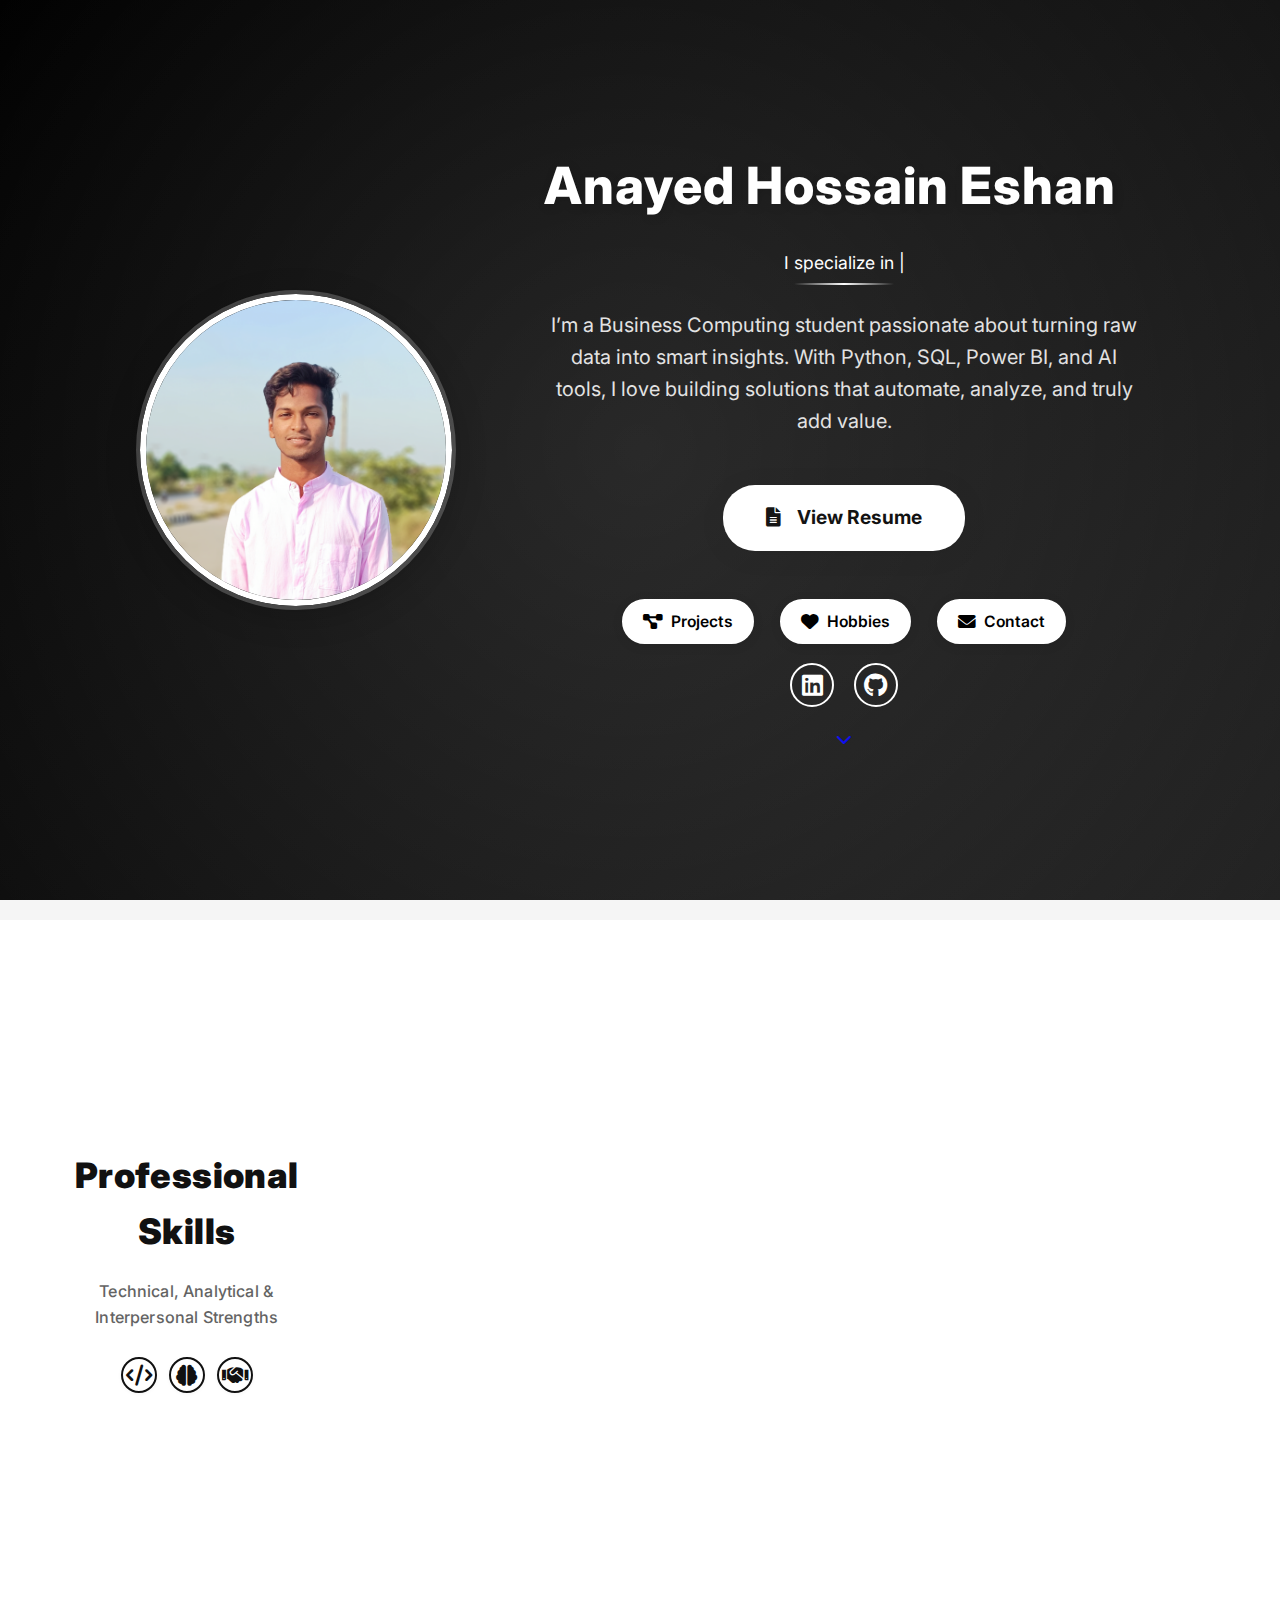
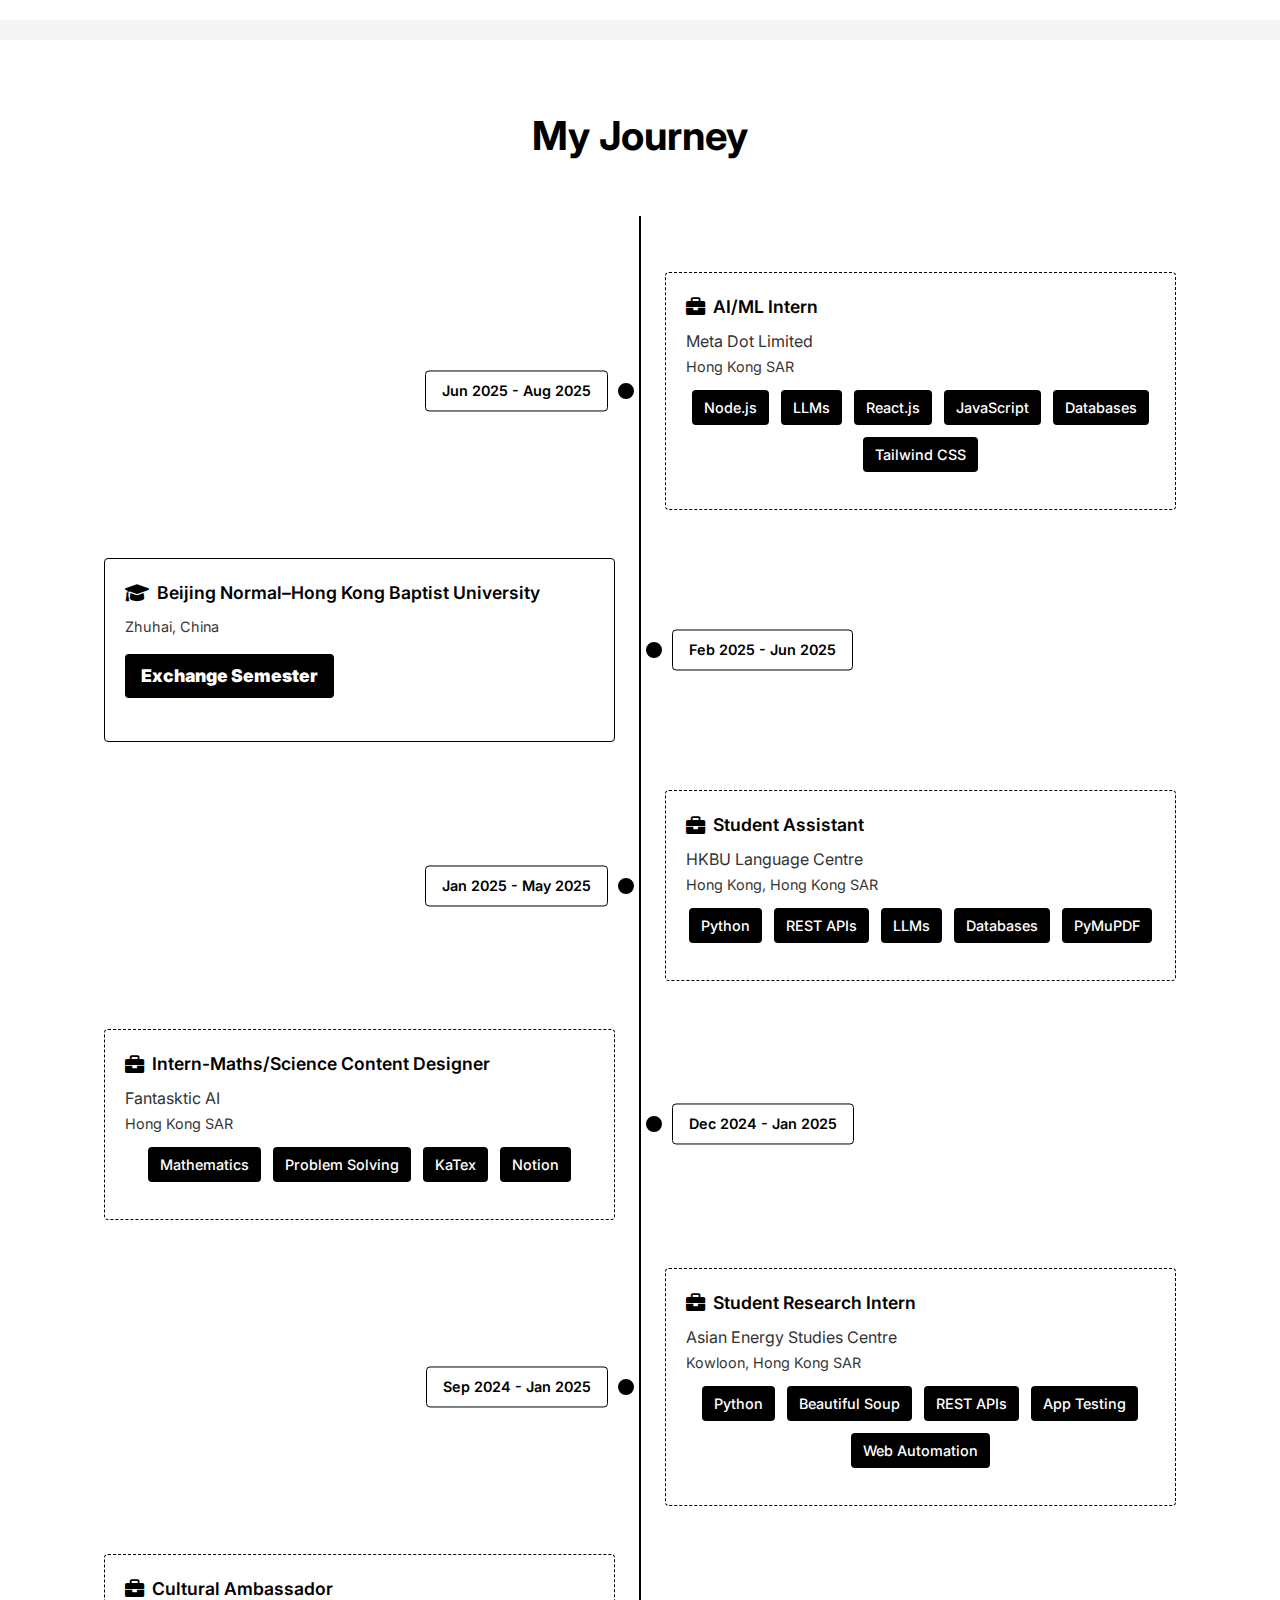
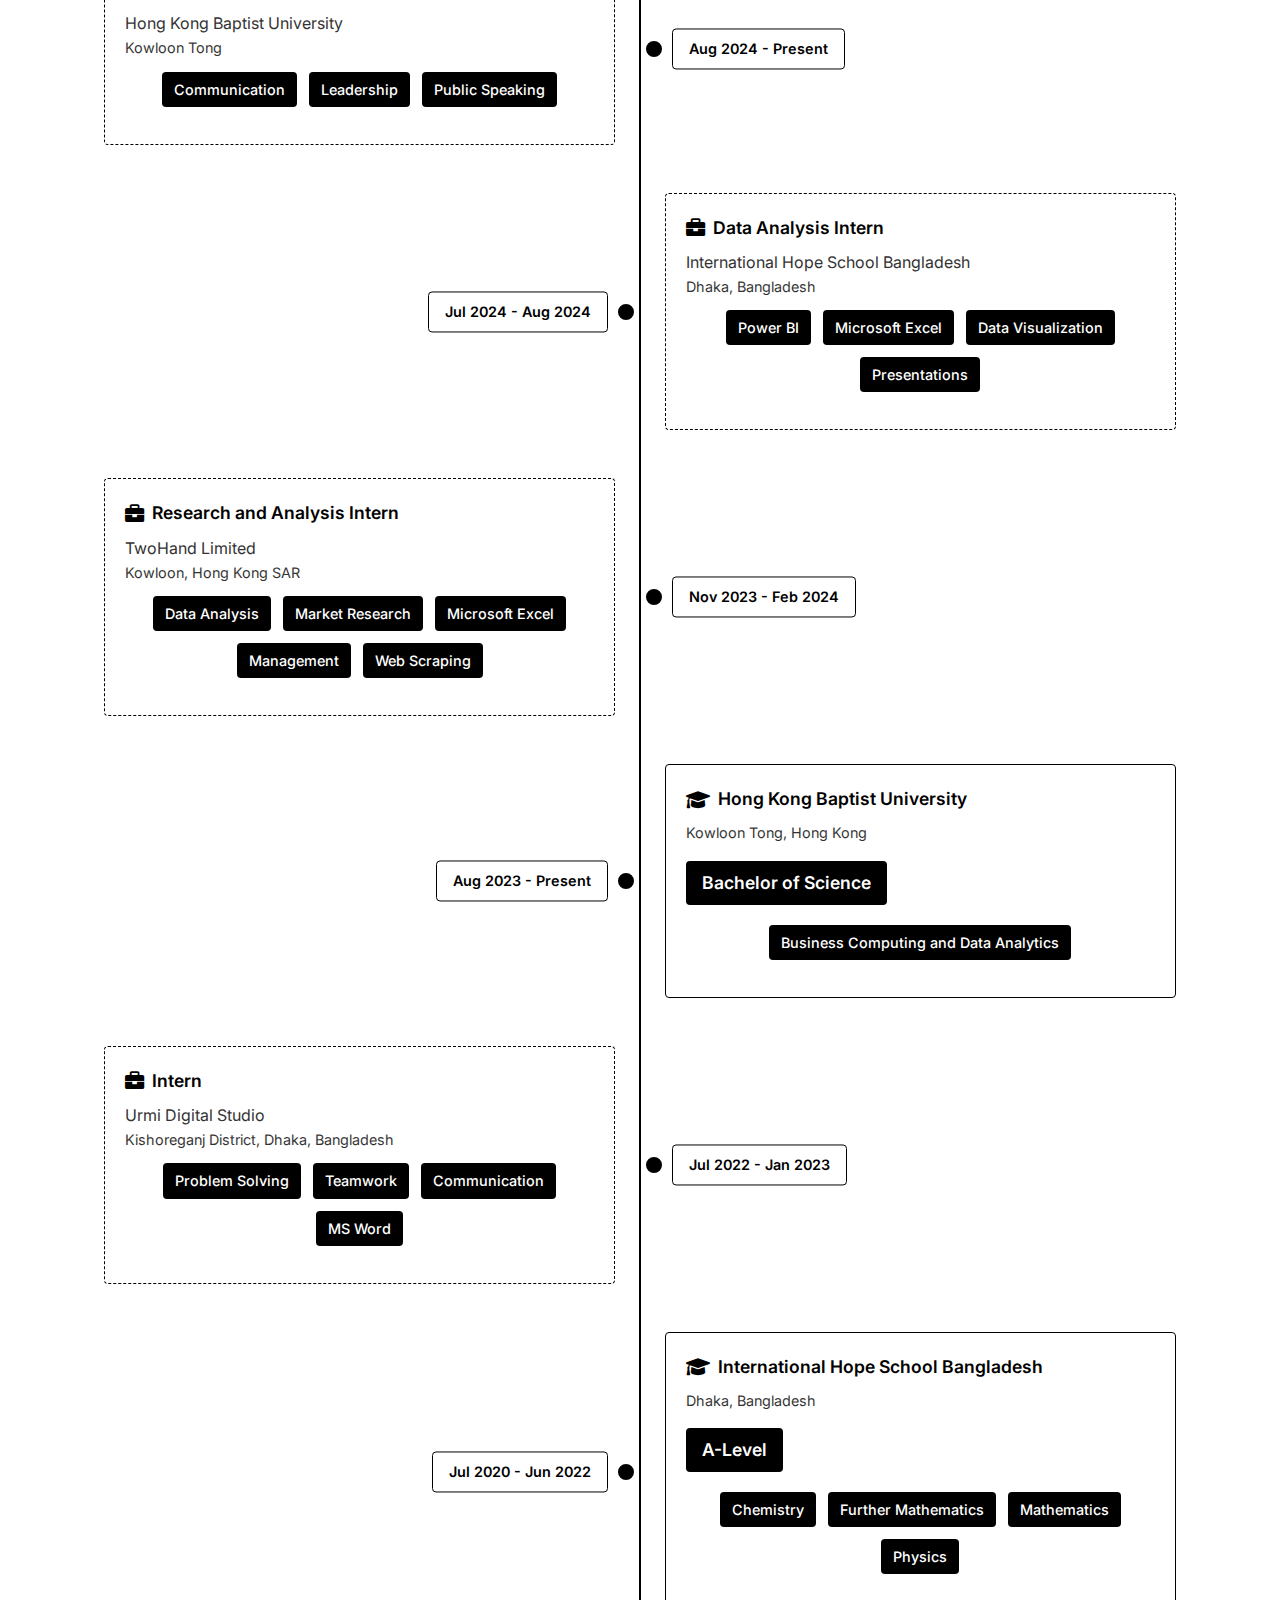
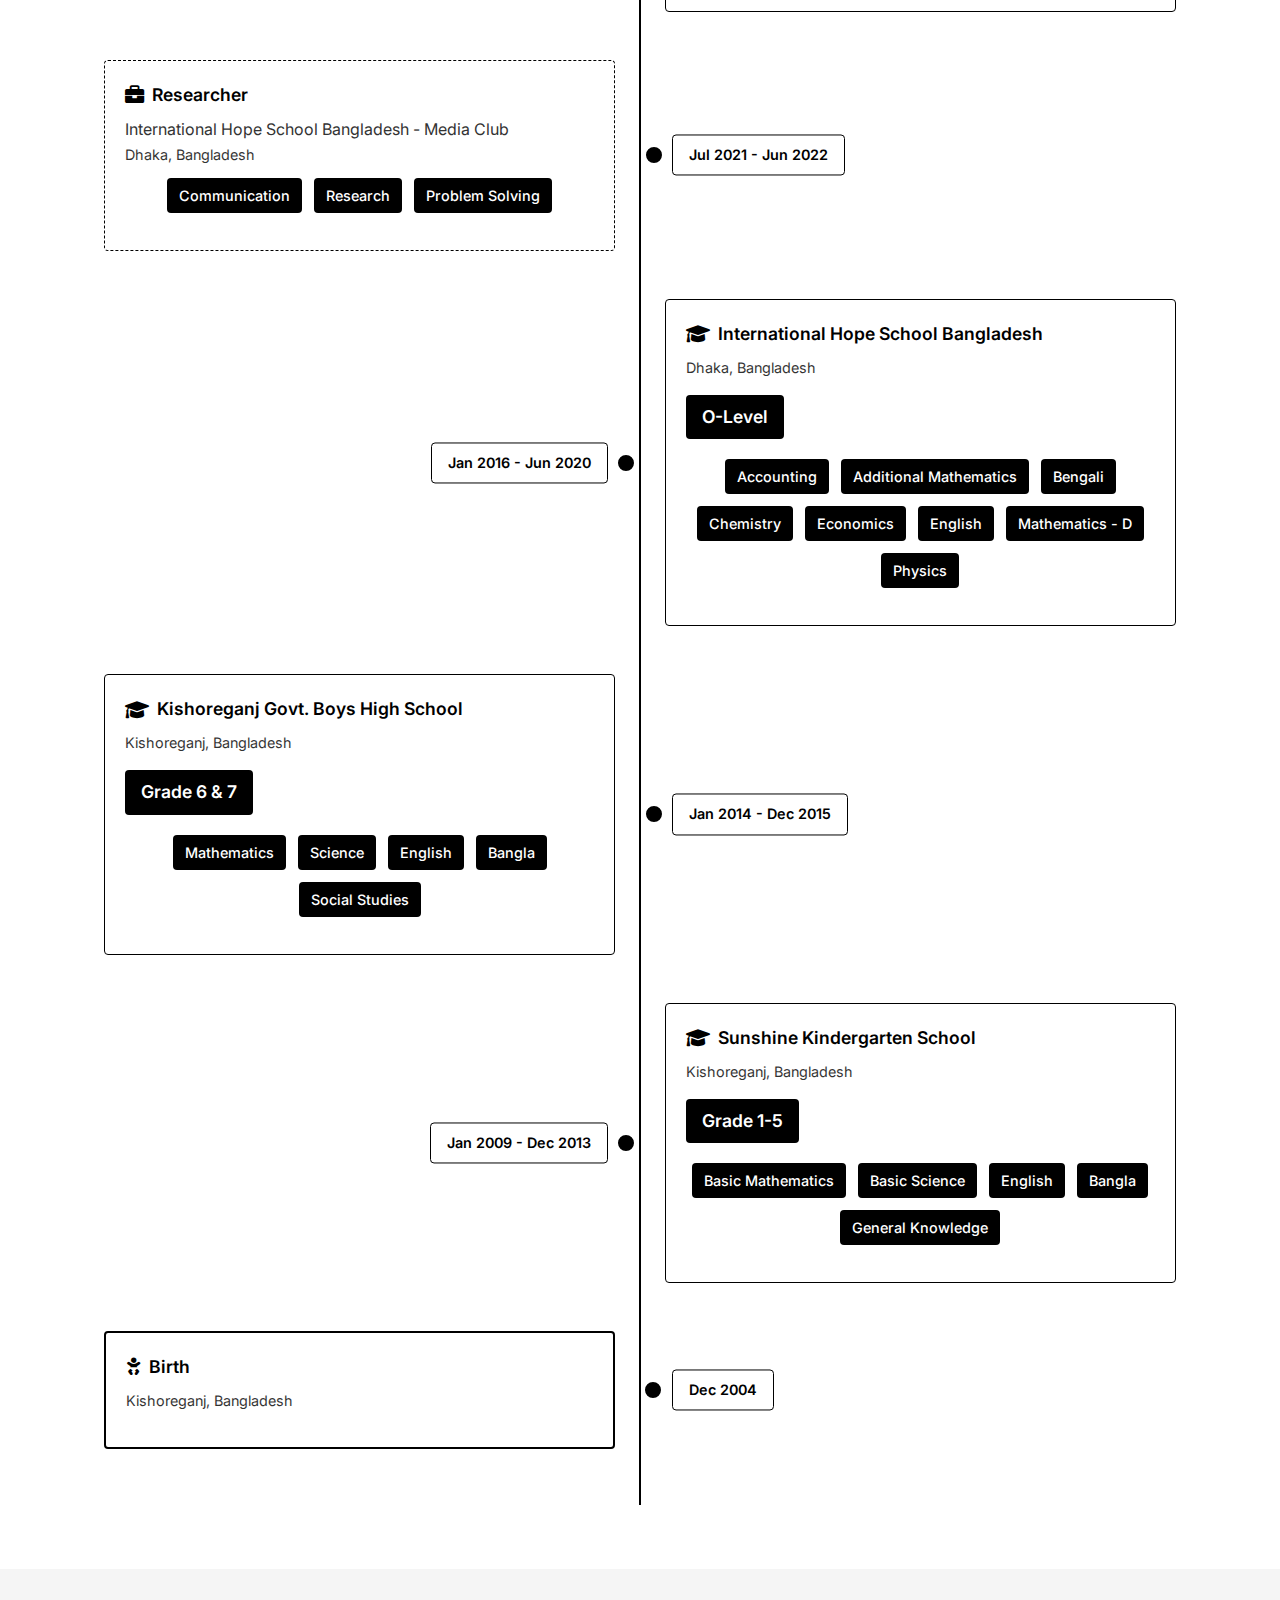
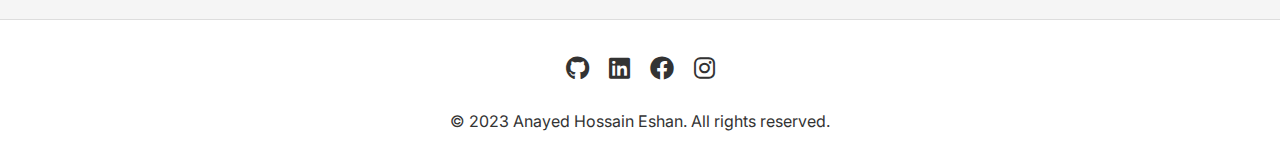
<file: index.html>
<!DOCTYPE html>
<html lang="en">
<head>
    <meta charset="UTF-8">
    <meta name="viewport" content="width=device-width, initial-scale=1.0">
    <title>Anayed Hossain Eshan Portfolio</title>
    <link rel="stylesheet" href="styles.css">
    <link href="https://fonts.googleapis.com/css2?family=Inter:wght@400;500;600;700&family=Noto+Sans+Bengali:wght@400;500;600;700&display=swap" rel="stylesheet">
    <link rel="stylesheet" href="https://cdnjs.cloudflare.com/ajax/libs/font-awesome/6.0.0/css/all.min.css">
    <link rel="preconnect" href="https://fonts.googleapis.com">
    <link rel="preconnect" href="https://fonts.gstatic.com" crossorigin>
    <link href="https://fonts.googleapis.com/css2?family=Bungee&display=swap" rel="stylesheet">
</head>
<body class="home-page">
    <!-- Sticky Header -->
    <header class="sticky-header">
        <nav class="nav-container">
            <div class="logo">
                <a href="index.html">
                    <span class="bengali-logo">ঈ</span>
                    <span class="bengali-text">ঈশান</span>
                </a>
            </div>
            <div class="nav-links">
                <a href="index.html" class="nav-item"><i class="fas fa-home"></i> Home</a>
                <a href="projects.html" class="nav-item"><i class="fas fa-project-diagram"></i> Projects</a>
                <a href="hobbies.html" class="nav-item"><i class="fas fa-heart"></i> Hobbies</a>
                <a href="contact.html" class="nav-item"><i class="fas fa-envelope"></i> Contact</a>
            </div>
        </nav>
    </header>

    <!-- Hero Section -->
    <section class="hero">
        <div class="hero-content">
            <div class="profile-image-container large-profile-image no-grayscale">
                <img src="TRY 4.png" alt="Anayed Hossain Eshan" class="profile-image">
            </div>
            <div class="hero-text">
                <h1>Anayed Hossain Eshan</h1>
                <div class="typing-container">
                    <span>I specialize in </span>
                    <span class="typing-text"></span>
                    <span class="cursor">|</span>
                </div>
                <p>I’m a Business Computing student passionate about turning raw data into smart insights. With Python, SQL, Power BI, and AI tools, I love building solutions that automate, analyze, and truly add value.</p>
                <a href="./Anayed Hossain Eshan_resume_vl.pdf" class="download-resume-btn" target="_blank" rel="noopener"><i class="fas fa-file-alt"></i> View Resume</a>
                <div class="navigation-links">
                    <a href="projects.html" class="nav-link"><i class="fas fa-project-diagram"></i> Projects</a>
                    <a href="hobbies.html" class="nav-link"><i class="fas fa-heart"></i> Hobbies</a>
                    <a href="contact.html" class="nav-link"><i class="fas fa-envelope"></i> Contact</a>
                </div>
                <div class="social-links">
                    <a href="https://linkedin.com/in/anayedhossaineshan/" target="_blank" class="social-link"><i class="fab fa-linkedin"></i></a>
                    <a href="https://github.com/ishuu19" target="_blank" class="social-link"><i class="fab fa-github"></i></a>
                </div>
                <div class="scroll-down-arrow">
                    <a href="#skills" class="scroll-down-link">
                        <i class="fas fa-chevron-down"></i>
                    </a>
                </div>
            </div>
        </div>
    </section>


    <!-- Skills Section: Modern Black & White, Responsive Layout, No Filter -->
    <section class="skills-circular-section" id="skills">
        <div class="skills-2col-layout refined">
            <div class="skills-left-col refined icon-badges">
                <h2>Professional Skills</h2>
                <div class="skills-subtitle">Technical, Analytical & Interpersonal Strengths</div>
                <div class="skills-badges-row">
                    <span class="skills-badge"><i class="fas fa-code"></i></span>
                    <span class="skills-badge"><i class="fas fa-brain"></i></span>
                    <span class="skills-badge"><i class="fas fa-handshake"></i></span>
                </div>
            </div>
            <div class="skills-sphere-col refined">
                <div class="skills-sphere-container refined">
                    <div class="skills-sphere" id="skillsSphere"></div>
                </div>
            </div>
        </div>
    </section>

    <!-- Timeline Section -->
    <section class="timeline-section" id="timeline">
        <h2>My Journey</h2>
        <div class="timeline">
            <div class="timeline-item">
                <div class="timeline-content" data-type="experience">
                    <h4><i class="fas fa-briefcase"></i> AI/ML Intern</h4>
                    <p>Meta Dot Limited</p>
                    <p class="timeline-location">Hong Kong SAR</p>
                    <div class="timeline-skills">
                        <span class="skill-tag">Node.js</span>
                        <span class="skill-tag">LLMs</span>
                        <span class="skill-tag">React.js</span>
                        <span class="skill-tag">JavaScript</span>
                        <span class="skill-tag">Databases</span>
                        <span class="skill-tag">Tailwind CSS</span>
                    </div>
                    <div class="timeline-details">
                        <p>My tasks for this internship includes:</p>
                        <ul>
                            <li>Developed and maintained web applications.</li>
                            <li>Worked with Large Language Models (LLMs)- deploying, & integrating them into applications (e.g., chatbots, text analysis tools)</li>
                            <li>Collaborated with teams to design, test, and optimize AI-driven solutions</li>
                            <li>Applied Machine Learning techniques for data analysis, model training</li>
                            <li>Created notes for user guidelines</li>
                        </ul>
                    </div>
                </div>
                <div class="timeline-date">Jun 2025 - Aug 2025</div>
            </div>
            <div class="timeline-item">
                <div class="timeline-content" data-type="education">
                    <h4><i class="fas fa-graduation-cap"></i> Beijing Normal–Hong Kong Baptist University</h4>
                    <p class="timeline-location">Zhuhai, China</p>
                    <p class="timeline-education-grade"><strong>Exchange Semester</strong></p>
                    <div class="timeline-details">
                        <p>International exchange program focusing on cross-cultural learning.</p>
                    </div>
                </div>
                <div class="timeline-date">Feb 2025 - Jun 2025</div>
            </div>
            <div class="timeline-item">
                <div class="timeline-content" data-type="experience">
                    <h4><i class="fas fa-briefcase"></i> Student Assistant</h4>
                    <p>HKBU Language Centre</p>
                    <p class="timeline-location">Hong Kong, Hong Kong SAR</p>
                    <div class="timeline-skills">
                        <span class="skill-tag">Python</span>
                        <span class="skill-tag">REST APIs</span>
                        <span class="skill-tag">LLMs</span>
                        <span class="skill-tag">Databases</span>
                        <span class="skill-tag">PyMuPDF</span>
                    </div>
                    <div class="timeline-details">
                        <p>In this role, I did the following:</p>
                        <ul>
                            <li>Transform textbooks into machine-readable formats using advanced machine learning techniques</li>
                            <li>Develop a Python integration with the Notion REST API for seamless data management automation</li>
                            <li>Enhance user experience by establishing relationships between data and optimizing database storage</li>
                        </ul>
                    </div>
                </div>
                <div class="timeline-date">Jan 2025 - May 2025</div>
            </div>
            <div class="timeline-item">
                <div class="timeline-content" data-type="experience">
                    <h4><i class="fas fa-briefcase"></i> Intern-Maths/Science Content Designer</h4>
                    <p>Fantasktic AI</p>
                    <p class="timeline-location">Hong Kong SAR</p>
                    <div class="timeline-skills">
                        <span class="skill-tag">Mathematics</span>
                        <span class="skill-tag">Problem Solving</span>
                        <span class="skill-tag">KaTex</span>
                        <span class="skill-tag">Notion</span>
                    </div>
                    <div class="timeline-details">
                        <p>My tasks for this internship includes:</p>
                        <ul>
                            <li>Researching math curriculums (DSE, GCSE, A-Level, IB, SAT) to ensure top-quality content</li>
                            <li>Collaborating on structured learning paths to enhance student engagement</li>
                            <li>Developing exciting math questions that challenge learners at all levels</li>
                            <li>Testing content for compatibility, ensuring a smooth user experience</li>
                            <li>Utilizing tools like Figma, Notion, Craft, and Katex to deliver exceptional results</li>
                        </ul>
                    </div>
                </div>
                <div class="timeline-date">Dec 2024 - Jan 2025</div>
            </div>
            <div class="timeline-item">
                <div class="timeline-content" data-type="experience">
                    <h4><i class="fas fa-briefcase"></i> Student Research Intern</h4>
                    <p>Asian Energy Studies Centre</p>
                    <p class="timeline-location">Kowloon, Hong Kong SAR</p>
                    <div class="timeline-skills">
                        <span class="skill-tag">Python</span>
                        <span class="skill-tag">Beautiful Soup</span>
                        <span class="skill-tag">REST APIs</span>
                        <span class="skill-tag">App Testing</span>
                        <span class="skill-tag">Web Automation</span>
                    </div>
                    <div class="timeline-details">
                        <p>I did the following during this internship:</p>
                        <ul>
                            <li>Web Automated login and scrape useful data to JSON</li>
                            <li>Tested app using flutter and node.js</li>
                            <li>Collected and organized research data, including transcribing and analyzing it, and drafting initial findings</li>
                            <li>Assisted with various research projects</li>
                        </ul>
                    </div>
                </div>
                <div class="timeline-date">Sep 2024 - Jan 2025</div>
            </div>
            <div class="timeline-item">
                <div class="timeline-content" data-type="experience">
                    <h4><i class="fas fa-briefcase"></i> Cultural Ambassador</h4>
                    <p>Hong Kong Baptist University</p>
                    <p class="timeline-location">Kowloon Tong</p>
                    <div class="timeline-skills">
                        <span class="skill-tag">Communication</span>
                        <span class="skill-tag">Leadership</span>
                        <span class="skill-tag">Public Speaking</span>
                    </div>
                    <div class="timeline-details">
                        <p>Promoting cultural exchange and international student engagement through various activities and events.</p>
                    </div>
                </div>
                <div class="timeline-date">Aug 2024 - Present</div>
            </div>
            
            <div class="timeline-item">
                <div class="timeline-content" data-type="experience">
                    <h4><i class="fas fa-briefcase"></i> Data Analysis Intern</h4>
                    <p>International Hope School Bangladesh</p>
                    <p class="timeline-location">Dhaka, Bangladesh</p>
                    <div class="timeline-skills">
                        <span class="skill-tag">Power BI</span>
                        <span class="skill-tag">Microsoft Excel</span>
                        <span class="skill-tag">Data Visualization</span>
                        <span class="skill-tag">Presentations</span>
                    </div>
                    <div class="timeline-details">
                        <ul>
                            <li>Created 3 Power BI dashboards on alumni data and presented to school's development committee</li>
                            <li>Worked under the Alumni Coordinator and created Excel reports for 223 students' university application</li>
                        </ul>
                    </div>
                </div>
                <div class="timeline-date">Jul 2024 - Aug 2024</div>
            </div>
            <div class="timeline-item">
                <div class="timeline-content" data-type="experience">
                    <h4><i class="fas fa-briefcase"></i> Research and Analysis Intern</h4>
                    <p>TwoHand Limited</p>
                    <p class="timeline-location">Kowloon, Hong Kong SAR</p>
                    
                    <div class="timeline-skills">
                        <span class="skill-tag">Data Analysis</span>
                        <span class="skill-tag">Market Research</span>
                        <span class="skill-tag">Microsoft Excel</span>
                        <span class="skill-tag">Management</span>
                        <span class="skill-tag">Web Scraping</span>
                    </div>
                    <div class="timeline-details">
                        <p>This is a part of TwoHand Limited. I did the following:</p>
                        <ul>
                            <li>Managed 2,000,000+ data entries analysed data related to collectibles using various tools</li>
                            <li>Conducted market research for about 45 excel files to identify trends in the collectibles industry</li>
                            <li>Improved the user experience of the app and managed operation and customer relationship</li>
                        </ul>
                    </div>
                </div>
                <div class="timeline-date">Nov 2023 - Feb 2024</div>
            </div>
            <div class="timeline-item">
                <div class="timeline-content" data-type="education">
                    <h4><i class="fas fa-graduation-cap"></i> Hong Kong Baptist University</h4>
                    <p class="timeline-location">Kowloon Tong, Hong Kong</p>
                    <p class="timeline-education-grade">Bachelor of Science</p>
                    <div class="timeline-courses">
                        <span class="course-box">Business Computing and Data Analytics</span>
                    </div>
                    <div class="timeline-details">
                        <p>Focusing on data analysis, business intelligence, and computing technologies.</p>
                    </div>
                </div>
                <div class="timeline-date">Aug 2023 - Present</div>
            </div>
            <div class="timeline-item">
                <div class="timeline-content" data-type="experience">
                    <h4><i class="fas fa-briefcase"></i> Intern</h4>
                    <p>Urmi Digital Studio</p>
                    <p class="timeline-location">Kishoreganj District, Dhaka, Bangladesh</p>
                    
                    <div class="timeline-skills">
                        <span class="skill-tag">Problem Solving</span>
                        <span class="skill-tag">Teamwork</span>
                        <span class="skill-tag">Communication</span>
                        <span class="skill-tag">MS Word</span>
                    </div>
                    <div class="timeline-details">
                        <p>Gained hands-on experience in digital media production and content creation.</p>
                    </div>
                </div>
                <div class="timeline-date">Jul 2022 - Jan 2023</div>
            </div>
            <div class="timeline-item">
                <div class="timeline-content" data-type="education">
                    <h4><i class="fas fa-graduation-cap"></i> International Hope School Bangladesh</h4>
                    <p class="timeline-location">Dhaka, Bangladesh</p>
                    <p class="timeline-education-grade">A-Level</p>
                    <div class="timeline-courses">
                        <span class="course-box">Chemistry</span>
                        <span class="course-box">Further Mathematics</span>
                        <span class="course-box">Mathematics</span>
                        <span class="course-box">Physics</span>
                    </div>
                    <div class="timeline-details">
                        <p>Completed advanced level studies with focus on STEM subjects.</p>
                    </div>
                </div>
                <div class="timeline-date">Jul 2020 - Jun 2022</div>
            </div>
            <div class="timeline-item">
                <div class="timeline-content" data-type="experience">
                    <h4><i class="fas fa-briefcase"></i> Researcher</h4>
                    <p>International Hope School Bangladesh - Media Club</p>
                    <p class="timeline-location">Dhaka, Bangladesh</p>
                    <div class="timeline-skills">
                        <span class="skill-tag">Communication</span>
                        <span class="skill-tag">Research</span>
                        <span class="skill-tag">Problem Solving</span>
                    </div>
                    <div class="timeline-details">
                        <p>Conducted research and analysis for school improvement initiatives.</p>
                    </div>
                </div>
                <div class="timeline-date">Jul 2021 - Jun 2022</div>
            </div>
            
            <div class="timeline-item">
                <div class="timeline-content" data-type="education">
                    <h4><i class="fas fa-graduation-cap"></i> International Hope School Bangladesh</h4>
                    <p class="timeline-location">Dhaka, Bangladesh</p>
                    <p class="timeline-education-grade">O-Level</p>
                    <div class="timeline-courses">
                        <span class="course-box">Accounting</span>
                        <span class="course-box">Additional Mathematics</span>
                        <span class="course-box">Bengali</span>
                        <span class="course-box">Chemistry</span>
                        <span class="course-box">Economics</span>
                        <span class="course-box">English</span>
                        <span class="course-box">Mathematics - D</span>
                        <span class="course-box">Physics</span>
                    </div>
                    <div class="timeline-details">
                        <p>Completed ordinary level studies with strong academic performance.</p>
                    </div>
                </div>
                <div class="timeline-date">Jan 2016 - Jun 2020</div>
            </div>
            <div class="timeline-item">
                <div class="timeline-content" data-type="education">
                    <h4><i class="fas fa-graduation-cap"></i> Kishoreganj Govt. Boys High School</h4>
                    <p class="timeline-location">Kishoreganj, Bangladesh</p>
                    <p class="timeline-education-grade">Grade 6 & 7</p>
                    <div class="timeline-courses">
                        <span class="course-box">Mathematics</span>
                        <span class="course-box">Science</span>
                        <span class="course-box">English</span>
                        <span class="course-box">Bangla</span>
                        <span class="course-box">Social Studies</span>
                    </div>
                    <div class="timeline-details">
                        <p>Early secondary education with focus on core subjects.</p>
                    </div>
                </div>
                <div class="timeline-date">Jan 2014 - Dec 2015</div>
            </div>
            <div class="timeline-item">
                <div class="timeline-content" data-type="education">
                    <h4><i class="fas fa-graduation-cap"></i> Sunshine Kindergarten School</h4>
                    <p class="timeline-location">Kishoreganj, Bangladesh</p>
                    <p class="timeline-education-grade">Grade 1-5</p>
                    <div class="timeline-courses">
                        <span class="course-box">Basic Mathematics</span>
                        <span class="course-box">Basic Science</span>
                        <span class="course-box">English</span>
                        <span class="course-box">Bangla</span>
                        <span class="course-box">General Knowledge</span>
                    </div>
                    <div class="timeline-details">
                        <p>Primary education foundation with emphasis on basic skills development.</p>
                    </div>
                </div>
                <div class="timeline-date">Jan 2009 - Dec 2013</div>
            </div>
            <div class="timeline-item">
                <div class="timeline-content" data-type="birth">
                    <h4><i class="fas fa-baby"></i> Birth</h4>
                    <p class="timeline-location">Kishoreganj, Bangladesh</p>
                    <div class="timeline-details">
                        <p>Born in December 2004, marking the beginning of my journey.</p>
                    </div>
                </div>
                <div class="timeline-date">Dec 2004</div>
            </div>
        </div>
    </section>

    <script src="script.js"></script>

    <footer>
        <div class="social-links">
            <a href="https://github.com/ishuu19" target="_blank" class="social-link"><i class="fab fa-github"></i></a>
            <a href="https://www.linkedin.com/in/anayedhossaineshan/" target="_blank" class="social-link"><i class="fab fa-linkedin"></i></a>
            <a href="https://www.facebook.com/anayedeshan/" target="_blank" class="social-link"><i class="fab fa-facebook"></i></a>
            <a href="https://www.instagram.com/i.s.h.u.u_/" target="_blank" class="social-link"><i class="fab fa-instagram"></i></a>
        </div>
        <p>&copy; 2023 Anayed Hossain Eshan. All rights reserved.</p>
    </footer>
</body>
</html>
</file>
<file: styles.css>
/* Modern CSS Reset */
* {
    margin: 0;
    padding: 0;
    box-sizing: border-box;
}

body {
    font-family: 'Inter', sans-serif;
    line-height: 1.6;
    color: #333;
    background-color: #f5f5f5;
    padding-top: 0;
}

.timeline-details ul {
    list-style-type: disc; /* Ensures bullets show */
    padding-left: 20px;    /* Indents the bullets */
    margin: 0;             /* Optional: tidy spacing */
}
.timeline-details li {
    margin-bottom: 6px;    /* Optional: spacing between items */
}


/* Hero Section */
.hero {
    min-height: 100vh;
    display: flex;
    align-items: center;
    justify-content: center;
    background: linear-gradient(135deg, #000 0%, #222 100%);
    color: #fff;
    padding: 2rem;
    position: relative;
    overflow: hidden;
}

.hero::before {
    content: '';
    position: absolute;
    top: 0;
    left: 0;
    right: 0;
    bottom: 0;
    background: url('') center/cover no-repeat;
    opacity: 0.15;
    z-index: 0;
}

.hero::after {
    content: '';
    position: absolute;
    top: 0;
    left: 0;
    right: 0;
    bottom: 0;
    background: linear-gradient(135deg, rgba(0, 0, 0, 0.9) 0%, rgba(51, 51, 51, 0.8) 100%);
    z-index: 1;
}

.hero-content {
    display: flex;
    flex-direction: row;
    align-items: center;
    justify-content: center;
    gap: 3rem;
    padding: 0 2rem;
}

.hero-text {
    max-width: 600px;
    text-align: left;
    margin: 0 auto;
    color: #fff;
    background: none;
    filter: none;
}

.hero-image {
    display: none;
}

.hero h1 {
    font-size: 3.2rem;
    margin-bottom: 1rem;
    font-weight: 800;
    color: #fff;
    text-shadow: 2px 2px 8px rgba(0,0,0,0.25);
    position: relative;
    display: inline-block;
    letter-spacing: 1px;
    line-height: 1.2;
    background: none;
    -webkit-background-clip: unset;
    -webkit-text-fill-color: #fff;
    padding: 0.5rem 0;
    white-space: nowrap;
    width: 100%;
    text-align: left;
    /* font-family: "Bungee", sans-serif !important; */
}

.hero h1::after {
    content: '';
    position: absolute;
    bottom: -5px;
    left: 0;
    width: 100%;
    height: 3px;
    background: white;
    transform: scaleX(0);
    transform-origin: right;
    transition: transform 0.5s ease;
}

.hero h1:hover::after {
    transform: scaleX(1);
    transform-origin: left;
}

.hero h2 {
    font-size: 1.2rem;
    margin-bottom: 2rem;
    font-weight: 400;
    opacity: 0.9;
    color: #e0e0e0;
    letter-spacing: 1px;
    white-space: nowrap;
    display: flex;
    align-items: center;
    gap: 1rem;
}

.hero h2::before,
.hero h2::after {
    content: '';
    height: 1px;
    flex: 1;
    background: linear-gradient(to right, transparent, rgba(255,255,255,0.3), transparent);
}

.hero p {
    font-size: 1.25rem;
    margin-bottom: 1.5rem;
    color: #e0e0e0;
    max-width: 600px;
    line-height: 1.6;
}

/* Typing Animation */
.typing-container {
    margin-bottom: 1.5rem;
    font-size: 1.1rem;
    min-height: 1.5em;
    text-align: center;
    position: relative;
    padding: 0.5rem 0;
    width: 100%;
    max-width: 400px;
    margin-left: auto;
    margin-right: auto;
    color: #fff;
}

.typing-container::after {
    content: '';
    position: absolute;
    bottom: 0;
    left: 50%;
    transform: translateX(-50%);
    width: 100px;
    height: 2px;
    background: linear-gradient(to right, transparent, #ffffff, transparent);
}

.typing-text {
    color: #ffffff;
    font-weight: 600;
}

.cursor {
    animation: blink 1s infinite;
}

@keyframes blink {
    0%, 100% { opacity: 1; }
    50% { opacity: 0; }
}

/* Navigation Links */
.navigation-links {
    display: flex;
    justify-content: center;
    gap: 1.2rem;
    margin: 1.5rem 0 1rem 0;
}

.nav-link {
    color: #fff !important;
    text-decoration: none;
    padding: 0.7rem 1.6rem;
    border: 1.5px solid #fff;
    border-radius: 24px;
    transition: background 0.2s, color 0.2s;
    font-weight: 600;
    display: flex;
    align-items: center;
    gap: 0.5rem;
    background: transparent !important;
}

.nav-link:hover {
    background: #fff !important;
    color: #000 !important;
}

.nav-link i {
    font-size: 1.1rem;
}

/* Hero Section Social Links */
.hero .social-links {
    display: flex;
    justify-content: center;
    gap: 1.2rem;
    margin-top: 1.2rem;
}

.hero .social-link {
    color: #fff !important;
    text-decoration: none;
    width: 44px;
    height: 44px;
    border-radius: 50%;
    display: flex;
    align-items: center;
    justify-content: center;
    border: 2px solid #fff;
    transition: background 0.2s, color 0.2s;
    font-size: 1.5rem;
    background: transparent !important;
}

.hero .social-link:hover {
    background: #fff !important;
    color: #000 !important;
}

/* Skills Section */
.skills-section {
    padding: 4rem 2rem;
    background-color: #f5f5f5;
    position: relative;
    overflow: hidden;
}

.skills-section::before {
    content: '';
    position: absolute;
    top: 0;
    left: 0;
    width: 100%;
    height: 100%;
    background: 
        linear-gradient(90deg, rgba(0,0,0,0.03) 1px, transparent 1px),
        linear-gradient(0deg, rgba(0,0,0,0.03) 1px, transparent 1px);
    background-size: 20px 20px;
    opacity: 0.5;
}

.skills-section h2 {
    text-align: center;
    font-size: 2.5rem;
    margin-bottom: 3rem;
    color: #000;
    position: relative;
}

.skills-container {
    max-width: 1200px;
    margin: 0 auto;
    position: relative;
    z-index: 1;
}

.skills-grid {
    display: grid;
    grid-template-columns: repeat(3, 1fr);
    gap: 2rem;
    padding: 1rem;
    position: relative;
}

/* Connecting Strings */
.skills-grid::before {
    content: '';
    position: absolute;
    top: 50%;
    left: 0;
    width: 100%;
    height: 1px;
    background: rgba(0, 0, 0, 0.1);
    z-index: 0;
}

.skills-grid::after {
    content: '';
    position: absolute;
    top: 0;
    left: 50%;
    width: 1px;
    height: 100%;
    background: rgba(0, 0, 0, 0.1);
    z-index: 0;
}

.skill-category {
    background: #fff;
    border-radius: 8px;
    padding: 1.5rem;
    transition: all 0.3s ease;
    position: relative;
    box-shadow: 0 2px 10px rgba(0, 0, 0, 0.15);
    transform: rotate(-1deg);
    z-index: 1;
    margin-top: 4px;
    border: 1px solid rgba(0, 0, 0, 0.2);
}

.skill-category:nth-child(even) {
    transform: rotate(1deg);
}

.skill-category:hover {
    transform: rotate(0) scale(1.02);
    z-index: 2;
}

.skill-category h3 {
    color: #000;
    font-size: 1.2rem;
    margin-bottom: 1.5rem;
    display: flex;
    align-items: center;
    gap: 0.5rem;
    padding-bottom: 0.5rem;
    border-bottom: 1px solid rgba(0, 0, 0, 0.1);
}

.skill-category h3 i {
    font-size: 1.2rem;
    color: #000;
}

.skill-items {
    display: grid;
    grid-template-columns: repeat(2, 1fr);
    gap: 0.75rem;
}

.skill-item {
    background: #fff;
    padding: 0.75rem;
    border-radius: 4px;
    transition: all 0.3s ease;
    position: relative;
    border: 1px solid rgba(0, 0, 0, 0.2);
    transform: rotate(-0.5deg);
    margin-top: 4px;
    box-shadow: 0 2px 4px rgba(0, 0, 0, 0.1);
}

.skill-item:nth-child(even) {
    transform: rotate(0.5deg);
}

.skill-item:hover {
    transform: rotate(0) scale(1.05);
    z-index: 2;
    box-shadow: 0 2px 8px rgba(0, 0, 0, 0.1);
}

.skill-name {
    display: flex;
    align-items: center;
    gap: 0.5rem;
    margin-bottom: 0.5rem;
}

.skill-name i {
    font-size: 1rem;
    color: #000;
    width: 20px;
    text-align: center;
}

.skill-name span {
    font-size: 0.9rem;
    color: #000;
    font-weight: 500;
}

.skill-level {
    width: 120px;
    height: 6px;
    background: #e0e0e0;
    border-radius: 3px;
    position: relative;
    overflow: hidden;
    margin-left: auto;
}

.skill-level::before {
    content: '';
    position: absolute;
    left: 0;
    top: 0;
    height: 100%;
    background: #000;
    border-radius: 3px;
    transition: width 1s ease-in-out;
}

/* Skill level percentages */
.skill-level[data-level="Expert"]::before {
    width: 100%;
}

.skill-level[data-level="Advanced"]::before {
    width: 85%;
}

.skill-level[data-level="Intermediate"]::before {
    width: 70%;
}

.skill-level[data-level="Beginner"]::before {
    width: 50%;
}

/* Add tooltip on hover */
.skill-level::after {
    content: attr(data-level);
    position: absolute;
    right: -5px;
    top: -25px;
    background: #000;
    color: white;
    padding: 4px 8px;
    border-radius: 4px;
    font-size: 0.8rem;
    opacity: 0;
    transform: translateY(10px);
    transition: all 0.3s ease;
    pointer-events: none;
}

.skill-level:hover::after {
    opacity: 1;
    transform: translateY(0);
}

/* Pin effect */
.skill-category::before,
.skill-item::before {
    content: '';
    position: absolute;
    width: 6px;
    height: 6px;
    background: #000000;
    border-radius: 50%;
    top: -3px;
    left: 50%;
    transform: translateX(-50%);
    box-shadow: 0 1px 2px rgba(0, 0, 0, 0.3);
    z-index: 2;
}

.skill-category::after,
.skill-item::after {
    content: '';
    position: absolute;
    width: 2px;
    height: 4px;
    background: #333333;
    top: 3px;
    left: 50%;
    transform: translateX(-50%);
    border-radius: 0 0 1px 1px;
    z-index: 1;
}

/* Responsive adjustments */
@media screen and (max-width: 1024px) {
    .skills-grid {
        grid-template-columns: repeat(2, 1fr);
    }
    
    .skills-grid::after {
        display: none;
    }
}

@media screen and (max-width: 768px) {
    .skills-grid {
        grid-template-columns: 1fr;
    }
    
    .skills-grid::before {
        display: none;
    }
    
    .skill-items {
        grid-template-columns: repeat(2, 1fr);
    }
    
    .skill-category {
        transform: none !important;
    }
    
    .skill-item {
        transform: none !important;
    }
}

/* Timeline Section */
.timeline-section {
    padding: 4rem 2rem;
    background: #ffffff;
}

.timeline-section h2 {
    text-align: center;
    margin-bottom: 3rem;
    color: #000000;
    font-size: 2.5rem;
}

.timeline {
    position: relative;
    max-width: 1200px;
    margin: 0 auto;
    padding: 2rem;
}

.timeline::before {
    content: '';
    position: absolute;
    width: 2px;
    background: #000000;
    top: 0;
    bottom: 0;
    left: 50%;
    transform: translateX(-50%);
}

.timeline-item {
    padding: 1.5rem 0;
    position: relative;
    width: 100%;
    display: flex;
    justify-content: center;
    align-items: center;
}

.timeline-content {
    width: 45%;
    padding: 1.5rem;
    background: #ffffff;
    border: 1px solid #000000;
    border-radius: 4px;
    position: relative;
    margin: 0 2rem;
    transition: all 0.3s ease;
    cursor: pointer;
}

.timeline-content:hover {
    transform: scale(1.05);
    z-index: 10;
}

.timeline-item:nth-child(odd) .timeline-content {
    margin-left: auto;
}

.timeline-item:nth-child(even) .timeline-content {
    margin-right: auto;
}

.timeline-content::before {
    content: '';
    position: absolute;
    width: 16px;
    height: 16px;
    background: #000000;
    border: 2px solid #ffffff;
    border-radius: 50%;
    top: 50%;
    transform: translateY(-50%);
}

.timeline-item:nth-child(odd) .timeline-content::before {
    left: -50px;
}

.timeline-item:nth-child(even) .timeline-content::before {
    right: -50px;
}

.timeline-date {
    position: absolute;
    top: 50%;
    transform: translateY(-50%);
    color: #000000;
    font-weight: 600;
    font-size: 0.9rem;
    padding: 0.5rem 1rem;
    background: #ffffff;
    border: 1px solid #000000;
    border-radius: 4px;
}

.timeline-item:nth-child(odd) .timeline-date {
    right: calc(50% + 2rem);
}

.timeline-item:nth-child(even) .timeline-date {
    left: calc(50% + 2rem);
}

.timeline-content h4 {
    color: #000000;
    margin: 0 0 0.5rem 0;
    font-size: 1.1rem;
    font-weight: 600;
}

.timeline-location {
    color: #000000;
    font-size: 0.9rem;
    margin: 0 0 0.5rem 0;
    opacity: 0.8;
}

.timeline-details {
    color: #000000;
    font-size: 0.95rem;
    line-height: 1.5;
    opacity: 0.9;
    max-height: 0;
    overflow: hidden;
    transition: max-height 0.3s ease-out;
}

.timeline-content:hover .timeline-details {
    max-height: 500px;
    margin-top: 1rem;
    padding-top: 1rem;
    border-top: 1px solid rgba(0, 0, 0, 0.1);
}

.timeline-skills {
    display: flex;
    flex-wrap: wrap;
    gap: 0.5rem;
    margin-top: 1rem;
    justify-content: center;
    align-items: center;
}

.skill-tag {
    background: #000000;
    color: #ffffff;
    padding: 0.2rem 0.5rem;
    border-radius: 3px;
    font-size: 0.75rem;
    font-weight: 500;
    text-align: center;
}

/* Timeline Education Grade */
.timeline-education-grade {
    font-weight: 600;
    font-size: 1.1rem;
    margin-bottom: 0.5rem;
    color: #000000;
}

/* Timeline Courses */
.timeline-courses {
    display: flex;
    flex-wrap: wrap;
    gap: 0.5rem;
    margin-top: 1rem;
    justify-content: center;
}

.course-box {
    background: #000000;
    color: #ffffff;
    padding: 0.3rem 0.6rem;
    border-radius: 3px;
    font-size: 0.8rem;
    font-weight: 500;
    text-align: center;
}

/* Responsive Timeline */
@media (max-width: 768px) {
    .timeline::before {
        left: 30px;
    }

    .timeline-content {
        width: calc(100% - 80px);
        margin-left: 80px !important;
        margin-right: 0 !important;
    }

    .timeline-content::before {
        left: -50px !important;
        right: auto !important;
    }

    .timeline-date {
        position: relative;
        top: auto;
        transform: none;
        margin-bottom: 1rem;
        display: inline-block;
    }

    .timeline-item:nth-child(odd) .timeline-date,
    .timeline-item:nth-child(even) .timeline-date {
        left: auto;
        right: auto;
        margin-left: 80px;
    }
}

/* Responsive Design */
@media screen and (max-width: 1024px) {
    .hero-content {
        flex-direction: column;
        gap: 2.5rem;
        padding: 0 1rem;
    }
    .large-profile-image {
        width: 220px;
        height: 220px;
        min-width: 220px;
        min-height: 220px;
        margin: 0 0 2rem 0;
    }
    .hero-text {
        text-align: center;
        max-width: 100%;
    }
}

@media screen and (max-width: 768px) {
    .large-profile-image {
        width: 140px;
        height: 140px;
        min-width: 140px;
        min-height: 140px;
        margin: 0 0 1.2rem 0;
    }
    .download-resume-btn {
        padding: 0.7rem 1.5rem;
        font-size: 1rem;
    }
    .hero-content {
        gap: 1.2rem;
        padding: 0 0.5rem;
    }
}

@media screen and (max-width: 480px) {
    .large-profile-image {
        width: 80px;
        height: 80px;
        min-width: 80px;
        min-height: 80px;
    }
    .download-resume-btn {
        padding: 0.5rem 1rem;
        font-size: 0.95rem;
    }
}

/* Interactive background elements */
.floating-shapes {
    position: absolute;
    top: 0;
    left: 0;
    width: 100%;
    height: 100%;
    overflow: hidden;
    z-index: 1;
}

.shape {
    position: absolute;
    background: rgba(255, 255, 255, 0.05);
    animation: float 15s infinite linear;
    backdrop-filter: blur(5px);
}

.shape:nth-child(1) {
    width: 120px;
    height: 120px;
    top: 10%;
    left: 10%;
    border-radius: 50%;
    animation-duration: 20s;
}

.shape:nth-child(2) {
    width: 80px;
    height: 80px;
    top: 20%;
    right: 15%;
    border-radius: 30%;
    animation-duration: 25s;
}

.shape:nth-child(3) {
    width: 60px;
    height: 60px;
    bottom: 15%;
    left: 20%;
    border-radius: 40%;
    animation-duration: 18s;
}

.shape:nth-child(4) {
    width: 100px;
    height: 100px;
    bottom: 25%;
    right: 10%;
    border-radius: 35%;
    animation-duration: 22s;
}

@keyframes float {
    0% {
        transform: translate(0, 0) rotate(0deg);
    }
    33% {
        transform: translate(30px, -50px) rotate(120deg);
    }
    66% {
        transform: translate(-20px, 20px) rotate(240deg);
    }
    100% {
        transform: translate(0, 0) rotate(360deg);
    }
}

/* Glowing effect */
.hero::after {
    content: '';
    position: absolute;
    top: 50%;
    left: 50%;
    transform: translate(-50%, -50%);
    width: 150%;
    height: 150%;
    background: radial-gradient(circle, rgba(255,255,255,0.1) 0%, transparent 70%);
    animation: pulse 8s infinite;
    pointer-events: none;
}

@keyframes pulse {
    0% {
        transform: translate(-50%, -50%) scale(1);
        opacity: 0.5;
    }
    50% {
        transform: translate(-50%, -50%) scale(1.2);
        opacity: 0.3;
    }
    100% {
        transform: translate(-50%, -50%) scale(1);
        opacity: 0.5;
    }
}

@media screen and (max-width: 1024px) {
    .hero h1 {
        font-size: 2.4rem;
    }
}

@media screen and (max-width: 768px) {
    .hero h1 {
        font-size: 2rem;
        letter-spacing: 0.3px;
    }
}

/* Add a subtle parallax effect to the background */
@media (min-width: 1024px) {
    .hero::before {
        background-attachment: fixed;
    }
}

/* Projects Page Styles */
.projects-container {
    max-width: 1200px;
    margin: 0 auto;
    padding: 2rem;
}

.section-title {
    text-align: center;
    margin-bottom: 3rem;
    color: #333;
    font-size: 2.5rem;
}

.projects-grid {
    display: grid;
    grid-template-columns: repeat(auto-fill, minmax(400px, 1fr));
    gap: 2rem;
    padding: 1rem;
}

.project-card {
    background: #fff;
    border-radius: 10px;
    overflow: hidden;
    box-shadow: 0 4px 6px rgba(0, 0, 0, 0.1);
    transition: transform 0.3s ease, box-shadow 0.3s ease;
    position: relative;
    height: 500px;
    display: flex;
    flex-direction: column;
}

.project-card:hover {
    transform: translateY(-5px);
    box-shadow: 0 10px 20px rgba(0, 0, 0, 0.15);
}

.project-image {
    height: 70%;
    min-height: 70%;
    max-height: 70%;
    overflow: hidden;
    position: relative;
}

.project-image img {
    width: 100%;
    height: 100%;
    object-fit: cover;
}

.project-content {
    height: 30%;
    min-height: 30%;
    max-height: 30%;
    padding: 0.4rem;
    background: rgba(255, 255, 255, 0.95);
    display: flex;
    flex-direction: column;
    justify-content: space-between;
}

.project-content h3 {
    margin: 0;
    color: #333;
    font-size: 0.7rem;
    font-weight: 600;
    line-height: 1;
}

/* Remove the overview section */
.project-overview {
    display: none;
}

.project-skills {
    display: flex;
    flex-wrap: wrap;
    gap: 0.15rem;
    margin-top: 0.2rem;
}

.skill-tag {
    background: #f0f0f0;
    color: #555;
    padding: 0.08rem 0.2rem;
    border-radius: 2px;
    font-size: 0.6rem;
    white-space: nowrap;
}

.project-details {
    position: absolute;
    top: 0;
    left: 0;
    right: 0;
    bottom: 0;
    background: rgba(0, 0, 0, 0.9);
    color: white;
    padding: 1.5rem;
    opacity: 0;
    transform: translateY(0);
    transition: all 0.3s ease;
    overflow-y: auto;
    z-index: 10;
    display: flex;
    flex-direction: column;
    justify-content: center;
}

.project-details h3 {
    color: white;
    font-size: 1rem;
    margin-bottom: 1rem;
    font-weight: 600;
}

.project-details p {
    font-size: 0.85rem;
    line-height: 1.4;
    margin-bottom: 1rem;
    color: rgba(255, 255, 255, 0.9);
}

.project-details ul {
    list-style: none;
    padding: 0;
    margin: 0 0 1rem 0;
}

.project-details li {
    font-size: 0.85rem;
    line-height: 1.4;
    margin-bottom: 0.5rem;
    color: rgba(255, 255, 255, 0.9);
    padding-left: 1rem;
    position: relative;
}

.project-details li:before {
    content: "•";
    position: absolute;
    left: 0;
    color: white;
}

.project-card:hover .project-details {
    opacity: 1;
    transform: translateY(0);
}

.project-link {
    color: white;
    text-decoration: none;
    font-size: 0.85rem;
    display: inline-flex;
    align-items: center;
    gap: 0.5rem;
    margin-top: auto;
    transition: all 0.3s ease;
}

.project-link:hover {
    color: rgba(255, 255, 255, 0.7);
}

/* Responsive adjustments */
@media (max-width: 768px) {
    .projects-grid {
        grid-template-columns: 1fr;
    }
    
    .project-card {
        height: 450px;
    }
}

/* Contact Form Styles */
.contact-container {
    max-width: 800px;
    margin: 0 auto;
    padding: 2rem;
}

.contact-form-container {
    background: #fff;
    border-radius: 10px;
    box-shadow: 0 4px 6px rgba(0, 0, 0, 0.1);
    padding: 2rem;
    margin-top: 2rem;
}

.contact-form {
    display: flex;
    flex-direction: column;
    gap: 1.5rem;
}

.form-group {
    display: flex;
    flex-direction: column;
    gap: 0.5rem;
}

.form-group label {
    font-weight: 500;
    color: #333;
}

.form-group input,
.form-group textarea {
    padding: 0.8rem;
    border: 1px solid #ddd;
    border-radius: 5px;
    font-family: 'Inter', sans-serif;
    font-size: 1rem;
    transition: border-color 0.3s ease;
}

.form-group input:focus,
.form-group textarea:focus {
    outline: none;
    border-color: #007bff;
}

.submit-btn {
    background: #007bff;
    color: white;
    border: none;
    padding: 1rem 2rem;
    border-radius: 5px;
    font-weight: 500;
    cursor: pointer;
    transition: background-color 0.3s ease;
    align-self: flex-start;
}

.submit-btn:hover {
    background: #0056b3;
}

.form-status {
    margin-top: 1rem;
}

.success-message {
    background: #d4edda;
    color: #155724;
    padding: 1rem;
    border-radius: 5px;
    margin-top: 1rem;
}

.error-message {
    background: #f8d7da;
    color: #721c24;
    padding: 1rem;
    border-radius: 5px;
    margin-top: 1rem;
}

.loading-message {
    background: #e9ecef;
    color: #495057;
    padding: 1rem;
    border-radius: 5px;
    margin-top: 1rem;
    text-align: center;
}

/* Responsive adjustments for contact form */
@media (max-width: 768px) {
    .contact-container {
        padding: 1rem;
    }
    
    .contact-form-container {
        padding: 1.5rem;
    }
    
    .submit-btn {
        width: 100%;
    }
}

/* Data Visualization */
.data-visualization {
    display: grid;
    grid-template-columns: repeat(2, 1fr);
    grid-template-rows: repeat(2, 1fr);
    gap: 1rem;
    height: 400px;
}

.chart-container {
    background: rgba(0, 0, 0, 0.3);
    border-radius: 10px;
    padding: 1rem;
    display: flex;
    justify-content: center;
    align-items: center;
    backdrop-filter: blur(5px);
    box-shadow: 0 4px 6px rgba(0, 0, 0, 0.2);
    transition: all 0.3s ease;
    overflow: hidden;
    position: relative;
    border: 1px solid rgba(255, 255, 255, 0.1);
}

.chart-container::before {
    content: '';
    position: absolute;
    top: 0;
    left: 0;
    right: 0;
    bottom: 0;
    background: linear-gradient(45deg, transparent, rgba(255, 255, 255, 0.1), transparent);
    transform: translateX(-100%);
    transition: transform 0.5s ease;
}

.chart-container:hover {
    transform: translateY(-5px);
    box-shadow: 0 10px 20px rgba(0, 0, 0, 0.3);
    border: 1px solid rgba(255, 255, 255, 0.2);
}

.chart-container:hover::before {
    transform: translateX(100%);
}

.interactive-chart {
    width: 100%;
    height: 100%;
    transition: transform 0.3s ease;
}

.chart-container:hover .interactive-chart {
    transform: scale(1.05);
}

.chart-text {
    font-size: 14px;
    fill: white;
    font-weight: 500;
    animation: textPulse 2s ease-in-out infinite;
}

@keyframes textPulse {
    0%, 100% { opacity: 0.8; }
    50% { opacity: 1; }
}

/* Enhanced Chart Animations */
.chart-circle {
    transform-origin: center;
    transform: rotate(-90deg);
    animation: rotate 4s linear infinite;
    stroke-dasharray: 251.2;
    stroke-dashoffset: 125.6;
}

@keyframes rotate {
    0% { 
        transform: rotate(-90deg);
        stroke-dashoffset: 125.6;
    }
    50% { 
        transform: rotate(90deg);
        stroke-dashoffset: 0;
    }
    100% { 
        transform: rotate(270deg);
        stroke-dashoffset: 125.6;
    }
}

.chart-bar {
    animation: barPulse 2s ease-in-out infinite;
    transform-origin: bottom;
}

@keyframes barPulse {
    0%, 100% { 
        transform: scaleY(1);
        opacity: 0.8;
    }
    50% { 
        transform: scaleY(1.3);
        opacity: 1;
    }
}

.chart-line {
    stroke-dasharray: 300;
    stroke-dashoffset: 300;
    animation: drawLine 3s ease-in-out infinite;
    filter: drop-shadow(0 0 2px rgba(255, 255, 255, 0.5));
}

@keyframes drawLine {
    0% { 
        stroke-dashoffset: 300;
        opacity: 0.5;
    }
    50% { 
        stroke-dashoffset: 0;
        opacity: 1;
    }
    100% { 
        stroke-dashoffset: 300;
        opacity: 0.5;
    }
}

.chart-point {
    animation: pointPulse 2s ease-in-out infinite;
    filter: drop-shadow(0 0 3px rgba(255, 255, 255, 0.8));
}

@keyframes pointPulse {
    0%, 100% { 
        r: 4;
        opacity: 0.8;
    }
    50% { 
        r: 6;
        opacity: 1;
    }
}

/* Enhanced Pie Chart Animation */
.chart-pie {
    transform-origin: center;
    transition: transform 0.3s ease;
}

.chart-pie:nth-child(1) {
    animation: pieSegment1 4s ease-in-out infinite;
}

.chart-pie:nth-child(2) {
    animation: pieSegment2 4s ease-in-out infinite;
}

.chart-pie:nth-child(3) {
    animation: pieSegment3 4s ease-in-out infinite;
}

.chart-pie:nth-child(4) {
    animation: pieSegment4 4s ease-in-out infinite;
}

@keyframes pieSegment1 {
    0%, 100% { transform: rotate(0deg) scale(1); }
    25% { transform: rotate(90deg) scale(1.1); }
    50% { transform: rotate(180deg) scale(1); }
    75% { transform: rotate(270deg) scale(1.1); }
}

@keyframes pieSegment2 {
    0%, 100% { transform: rotate(0deg) scale(1.1); }
    25% { transform: rotate(90deg) scale(1); }
    50% { transform: rotate(180deg) scale(1.1); }
    75% { transform: rotate(270deg) scale(1); }
}

@keyframes pieSegment3 {
    0%, 100% { transform: rotate(0deg) scale(1); }
    25% { transform: rotate(90deg) scale(1.1); }
    50% { transform: rotate(180deg) scale(1); }
    75% { transform: rotate(270deg) scale(1.1); }
}

@keyframes pieSegment4 {
    0%, 100% { transform: rotate(0deg) scale(1.1); }
    25% { transform: rotate(90deg) scale(1); }
    50% { transform: rotate(180deg) scale(1.1); }
    75% { transform: rotate(270deg) scale(1); }
}

/* Responsive adjustments */
@media screen and (max-width: 1024px) {
    .typing-container {
        margin: 0 auto 2rem;
    }
}

/* Footer Styles */
footer {
    background-color: #fff;
    border-top: 1px solid #ddd;
    padding: 30px 0;
    text-align: center;
    color: #333;
    margin-top: 50px;
}

.social-links {
    display: flex;
    justify-content: center;
    gap: 20px;
    margin-bottom: 20px;
}

.social-link {
    color: #333;
    font-size: 1.5rem;
    transition: transform 0.3s ease, color 0.3s ease;
}

.social-link:hover {
    transform: translateY(-5px);
    color: #000;
}

/* Timeline Courses and Skills */
.timeline-courses,
.timeline-skills {
    display: flex;
    flex-wrap: wrap;
    gap: 8px;
    margin: 10px 0;
}

.course-box,
.skill-tag {
    background-color: #000;
    color: #fff;
    padding: 6px 12px;
    border-radius: 4px;
    font-size: 0.9rem;
    display: inline-block;
    margin: 2px;
    font-weight: 500;
}

/* Override any existing skill-tag styles */
.skill-tag {
    background-color: #000 !important;
    color: #fff !important;
    border: none !important;
}

/* Ensure consistent spacing */
.timeline-details {
    margin-top: 15px;
}

/* Timeline content spacing */
.timeline-content {
    padding: 20px;
}

/* Timeline education grade styling */
.timeline-education-grade {
    font-weight: 600;
    margin: 8px 0;
}

/* Profile Image Styles */
.profile-image-container {
    width: 200px;
    height: 200px;
    margin: 0 auto 2rem;
    border-radius: 50%;
    overflow: hidden;
    border: 4px solid rgba(255, 255, 255, 0.2);
    box-shadow: 0 0 20px rgba(0, 0, 0, 0.3);
    position: relative;
    transition: transform 0.3s ease, box-shadow 0.3s ease;
}

.profile-image-container:hover {
    transform: scale(1.05);
    box-shadow: 0 0 30px rgba(0, 0, 0, 0.4);
    border-color: rgba(255, 255, 255, 0.4);
}

.profile-image {
    width: 100%;
    height: 100%;
    object-fit: cover;
    transition: transform 0.3s ease;
}

.profile-image-container:hover .profile-image {
    transform: scale(1.1);
}

/* Update hero-text styles to accommodate image */
.hero-text {
    text-align: center;
    max-width: 600px;
    margin: 0 auto;
}

/* Responsive adjustments for profile image */
@media screen and (max-width: 768px) {
    .profile-image-container {
        width: 150px;
        height: 150px;
        margin-bottom: 1.5rem;
    }
}

/* Timeline Item Types */
.timeline-content[data-type="education"] {
    background: #ffffff;
    border: 1px solid #000000;
}

.timeline-content[data-type="education"] h4 {
    display: flex;
    align-items: center;
    gap: 8px;
}

.timeline-content[data-type="education"] h4 i {
    font-size: 1.2rem;
}

.timeline-content[data-type="experience"] {
    background: #ffffff;
    border: 1px dashed #000000;
}

.timeline-content[data-type="experience"] h4 {
    display: flex;
    align-items: center;
    gap: 8px;
}

.timeline-content[data-type="experience"] h4 i {
    font-size: 1.2rem;
}

.timeline-content[data-type="birth"] {
    background: #ffffff;
    border: 2px solid #000000;
}

.timeline-content[data-type="birth"] h4 {
    display: flex;
    align-items: center;
    gap: 8px;
}

/* Education specific styles */
.timeline-content[data-type="education"] .timeline-education-grade {
    display: inline-block;
    background: #000;
    color: #fff;
    padding: 8px 16px;
    border-radius: 4px;
    margin: 8px 0;
}

/* Override any default timeline-content border styles */
.timeline-content {
    border: 1px solid #000000;
}

/* Sticky Header */
.sticky-header {
    position: fixed;
    top: 0;
    left: 0;
    right: 0;
    background: rgba(0, 0, 0, 0.9);
    backdrop-filter: blur(10px);
    z-index: 1000;
    border-bottom: 1px solid rgba(255, 255, 255, 0.1);
    transform: translateY(-100%);
    transition: transform 0.3s ease, opacity 0.3s ease;
    opacity: 0;
}

.sticky-header.visible {
    transform: translateY(0);
    opacity: 1;
}

.nav-container {
    max-width: 1200px;
    margin: 0 auto;
    padding: 0.5rem 2rem;
    display: flex;
    justify-content: space-between;
    align-items: center;
}

.logo a {
    color: #ffffff;
    text-decoration: none;
    font-size: 1.2rem;
    font-weight: 600;
    letter-spacing: 0.5px;
}

.nav-links {
    display: flex;
    gap: 2rem;
    align-items: center;
}

.nav-item {
    color: #ffffff;
    text-decoration: none;
    font-size: 0.9rem;
    font-weight: 500;
    display: flex;
    align-items: center;
    gap: 0.5rem;
    padding: 0.3rem 0.8rem;
    border-radius: 4px;
    transition: all 0.3s ease;
}

.nav-item:hover {
    background: rgba(255, 255, 255, 0.1);
}

.nav-item i {
    font-size: 1rem;
}

/* Responsive adjustments for header */
@media screen and (max-width: 768px) {
    .nav-container {
        padding: 0.4rem 1rem;
    }

    .nav-links {
        gap: 1rem;
    }

    .nav-item {
        padding: 0.25rem 0.6rem;
        font-size: 0.8rem;
    }

    .logo a {
        font-size: 1rem;
    }
}

/* Logo Styles */
.logo a {
    text-decoration: none;
    display: flex;
    align-items: center;
    gap: 8px;
    padding: 0.5rem;
    position: relative;
}

.bengali-logo {
    font-family: 'Noto Sans Bengali', sans-serif;
    font-size: 1.6rem;
    font-weight: 700;
    color: #ffffff;
    display: flex;
    align-items: center;
    justify-content: center;
    width: 35px;
    height: 35px;
    background: transparent;
    border: 2px solid #ffffff;
    border-radius: 50%;
    transition: all 0.3s ease;
    line-height: 1;
}

.bengali-text {
    font-family: 'Noto Sans Bengali', sans-serif;
    font-size: 1.1rem;
    font-weight: 500;
    color: #ffffff;
    display: inline-block;
    transition: all 0.3s ease;
    line-height: 1;
    margin-top: 2px;
}

.logo a:hover .bengali-logo {
    transform: translateY(-2px);
    background: rgba(255, 255, 255, 0.1);
}

.logo a:hover .bengali-text {
    transform: translateY(-2px);
}

/* Responsive logo */
@media screen and (max-width: 768px) {
    .bengali-logo {
        font-size: 1.4rem;
        width: 30px;
        height: 30px;
    }
    .bengali-text {
        font-size: 1rem;
    }
}

@media (max-width: 768px) {
    .timeline-section {
        padding: 2rem 0.5rem;
    }
    .timeline-section h2 {
        font-size: 1.5rem;
        margin-bottom: 2rem;
    }
    .timeline {
        padding: 1rem 0.2rem;
    }
    .timeline-content {
        padding: 1rem;
        font-size: 0.95rem;
    }
    .timeline-content h4 {
        font-size: 1rem;
    }
    .timeline-location,
    .timeline-details {
        font-size: 0.85rem;
    }
    .timeline-date {
        font-size: 0.8rem;
        padding: 0.3rem 0.7rem;
    }
    .timeline-education-grade {
        font-size: 0.9rem;
        padding: 6px 12px;
    }
    .course-box {
        font-size: 0.7rem;
        padding: 0.2rem 0.4rem;
    }
    .skill-tag {
        font-size: 0.65rem;
        padding: 0.15rem 0.35rem;
    }
    .timeline-content::before {
        width: 12px;
        height: 12px;
    }
}

@media (max-width: 480px) {
    .timeline-section {
        padding: 1rem 0.2rem;
    }
    .timeline-section h2 {
        font-size: 1.1rem;
        margin-bottom: 1rem;
    }
    .timeline {
        padding: 0.5rem 0.1rem;
    }
    .timeline-content {
        padding: 0.5rem;
        font-size: 0.85rem;
    }
    .timeline-content h4 {
        font-size: 0.85rem;
    }
    .timeline-location,
    .timeline-details {
        font-size: 0.75rem;
    }
    .timeline-date {
        font-size: 0.7rem;
        padding: 0.2rem 0.5rem;
    }
    .timeline-education-grade {
        font-size: 0.75rem;
        padding: 4px 8px;
    }
    .course-box {
        font-size: 0.6rem;
        padding: 0.1rem 0.2rem;
    }
    .skill-tag {
        font-size: 0.55rem;
        padding: 0.1rem 0.2rem;
    }
    .timeline-content::before {
        width: 8px;
        height: 8px;
    }
    .timeline-content {
        text-align: center;
        align-items: center;
        justify-content: center;
    }
    .timeline-content h4,
    .timeline-location,
    .timeline-details,
    .timeline-skills,
    .timeline-education-grade,
    .timeline-courses {
        text-align: center;
        justify-content: center !important;
        align-items: center !important;
        margin-left: auto;
        margin-right: auto;
    }
    .timeline-skills,
    .timeline-courses {
        display: flex;
        flex-wrap: wrap;
        gap: 0.3rem;
    }
}

/* Large profile image for hero */
.large-profile-image {
    width: 320px;
    height: 320px;
    min-width: 320px;
    min-height: 320px;
    margin: 0 3rem 0 0;
    filter: none !important;
    z-index: 2;
    box-shadow: 0 8px 32px rgba(0,0,0,0.18);
}
.large-profile-image .profile-image {
    width: 100%;
    height: 100%;
    border-radius: 50%;
    object-fit: cover;
    border: 6px solid #fff;
    box-shadow: 0 8px 32px rgba(0,0,0,0.18);
    filter: none !important;
}

.download-resume-btn {
    display: inline-block;
    margin: 1.5rem 0 1.5rem 0;
    padding: 1.1rem 2.7rem;
    background: #fff !important;
    color: #000 !important;
    font-weight: 700;
    font-size: 1.2rem;
    border: none;
    border-radius: 32px;
    box-shadow: 0 4px 24px rgba(0,0,0,0.10);
    text-decoration: none;
    transition: background 0.2s, color 0.2s, box-shadow 0.2s, transform 0.2s;
    cursor: pointer;
    filter: none !important;
}
.download-resume-btn i {
    margin-right: 0.8rem;
}
.download-resume-btn:hover {
    background: #000 !important;
    color: #fff !important;
    box-shadow: 0 8px 32px rgba(0,0,0,0.18);
    transform: translateY(-2px) scale(1.04);
    border: 2px solid #fff;
}

.no-grayscale, .no-grayscale * {
    filter: none !important;
    -webkit-filter: none !important;
}

/* Remove grayscale from the whole hero-content, only apply to text and links */
.hero-content {
    display: flex;
    flex-direction: row;
    align-items: center;
    justify-content: center;
    gap: 3rem;
    padding: 0 2rem;
}

/* Ensure all links are clickable */
.hero a, .hero .nav-link, .hero .social-link, .download-resume-btn {
    pointer-events: auto !important;
    z-index: 2;
}

/* Remove grayscale from profile image container and image */
.profile-image-container, .profile-image, .large-profile-image, .large-profile-image .profile-image, .no-grayscale, .no-grayscale * {
    filter: none !important;
    -webkit-filter: none !important;
}

/* --- NAVBAR COLOR LOGIC --- */
/* Default: black nav text */
.nav-item, .nav-links .nav-item, .nav-links a.nav-item {
    color: #111 !important;
}

/* On home page, nav text is white. Add .home-page to <body> in index.html */
.home-page .nav-item, .home-page .nav-links .nav-item, .home-page .nav-links a.nav-item {
    color: #fff !important;
}

/* --- HERO SECTION LINK FIX --- */
.hero .navigation-links, .hero .nav-link {
    filter: none !important;
    pointer-events: auto !important;
    z-index: 2;
    position: relative;
}

/* --- NAVBAR ALWAYS VISIBLE ON NON-HOME PAGES --- */
.sticky-header {
    opacity: 1 !important;
    transform: translateY(0) !important;
}

.home-page .sticky-header {
    opacity: 0;
    transform: translateY(-100%);
    transition: transform 0.3s ease, opacity 0.3s ease;
}

.home-page .sticky-header.visible {
    opacity: 1;
    transform: translateY(0);
}

/* Remove any overlay that could block links */
.hero::before, .hero::after {
    pointer-events: none !important;
}

/* --- NAVBAR VISIBILITY LOGIC --- */
/* Hide sticky header in hero section on home page */
.home-page .sticky-header {
    display: none !important;
}

/* Always show navbar and nav links on all other pages */
.sticky-header, .nav-links, .nav-item, .nav-link {
    opacity: 1 !important;
    visibility: visible !important;
    color: #111 !important;
    transition: none !important;
}

/* Remove hover-only visibility for nav links */
.nav-item:hover, .nav-link:hover {
    color: #000 !important;
    background: rgba(0,0,0,0.05) !important;
}

.hero .navigation-links .nav-link {
    color: #000 !important;
    background: #fff !important;
    border: 2px solid #fff !important;
    border-radius: 32px;
    box-shadow: 0 2px 12px rgba(0,0,0,0.08);
    font-weight: 600;
    font-size: 0.98rem;
    padding: 0.5rem 1.2rem;
    margin: 0 0.2rem;
    transition: background 0.35s cubic-bezier(0.4,0,0.2,1), color 0.35s cubic-bezier(0.4,0,0.2,1), box-shadow 0.35s cubic-bezier(0.4,0,0.2,1), border-color 0.35s cubic-bezier(0.4,0,0.2,1), transform 0.35s cubic-bezier(0.4,0,0.2,1);
    text-decoration: none;
    display: inline-flex;
    align-items: center;
    gap: 0.5rem;
}
.hero .navigation-links .nav-link:hover {
    background: #000 !important;
    color: #fff !important;
    border-color: #222 !important;
    box-shadow: 0 8px 28px rgba(0,0,0,0.18);
    transform: translateY(-3px) scale(1.06);
} 

/* --- Modern Black & White, Balanced Skills Section --- */
.skills-circular-section {
  margin-top: 20px !important;
  margin-bottom: 20px !important;
  padding-top: 0 !important;
  padding-bottom: 0 !important;
  text-align: left;
  background: #fff;
  color: #111;
}
.skills-2col-layout.refined {
  display: flex;
  gap: 0;
  justify-content: center;
  align-items: stretch;
  max-width: 1500px;
  margin: 0 auto;
  min-height: 700px;
  background: #fff;
  border-radius: 32px;
  box-shadow: none;
  position: relative;
}
/* --- Refined Left Column and Filter Bar --- */
.skills-left-col.refined {
  flex: 1 1 220px;
  max-width: 320px;
  min-width: 120px;
  display: flex;
  flex-direction: column;
  justify-content: center;
  align-items: center;
  background: #fff;
  border-radius: 18px;
  box-shadow: 0 2px 24px rgba(0,0,0,0.07);
  border: 1.5px solid #111;
  padding: 38px 18px 38px 18px;
  margin: 30px 20px 30px 50px;
  gap: 22px;
}
.skills-left-col.refined h2 {
  font-size: 2.2rem;
  font-weight: 900;
  letter-spacing: 0.01em;
  color: #111;
  text-align: center;
  margin-bottom: 0;
}
.skills-desc {
  font-size: 1.13rem;
  color: #111;
  text-align: center;
  line-height: 1.7;
  max-width: 90%;
  margin: 0 auto;
}
.skills-sphere-col.refined {
  flex: 2 1 900px;
  display: flex;
  flex-direction: column;
  align-items: center;
  justify-content: center;
  min-width: 400px;
  background: #fff;
  z-index: 1;
}
.skills-sphere-container.refined {
  width: 900px;
  height: 900px;
  display: flex;
  align-items: center;
  justify-content: center;
  margin: 0 auto;
  background: #fff;
  border-radius: 50%;
  box-shadow: none;
  position: relative;
  border: 4px solid transparent;
}
.skills-sphere {
  width: 100%;
  height: 100%;
  position: relative;
  perspective: 1800px;
}
.sphere-skill-item {
  position: absolute;
  left: 50%;
  top: 50%;
  transform: translate(-50%, -50%);
  white-space: nowrap;
  font-size: 1.3rem;
  font-family: 'Inter', Arial, sans-serif;
  color: #111;
  background: transparent;
  font-weight: 500;
  letter-spacing: 0.01em;
  transition: opacity 0.3s, font-weight 0.3s;
  pointer-events: auto;
  cursor: pointer;
  user-select: none;
  will-change: transform, opacity;
  text-shadow: 0 1px 2px #fff, 0 0 1px #fff;
}
.sphere-skill-item.inactive { opacity: 0.1 !important; pointer-events: none; }
@media (max-width: 1300px) {
  .skills-sphere-container.refined { width: 600px; height: 600px; }
  .sphere-skill-item { font-size: 1.05rem; }
  .skills-left-col.refined h2 { font-size: 1.5rem; }
  .skills-desc { font-size: 0.93rem; }
  .skills-filter-btn { font-size: 0.85rem; }
}
@media (max-width: 900px) {
  .skills-left-col.refined {
    max-width: 100%;
    min-width: 0;
    border-radius: 0;
    box-shadow: none;
    border: none;
    padding: 18px 0 0 0;
    gap: 14px;
  }
  .skills-left-col.refined h2 { font-size: 1.3rem; }
  .skills-desc { font-size: 0.9rem; }
}
@media (max-width: 600px) {
  .skills-sphere-container.refined { width: 250px; height: 250px; }
  .sphere-skill-item { font-size: 0.75rem; }
  .skills-left-col.refined { padding: 10px 0 0 0; gap: 8px; }
  .skills-left-col.refined h2 { font-size: 1rem; }
  .skills-desc { font-size: 0.7rem; }
  .skills-filter-btn { font-size: 0.7rem; padding: 6px 10px; }
  #skillsFilters {
    min-width: 100px;
    padding: 6px 0 6px 0;
    font-size: 0.8rem;
  }
  .skills-filter-btn {
    font-size: 0.8rem;
    padding: 10px 12px 10px 12px;
  }
} 

/* Remove filter bar and filter button styles */
#skillsFilters, .skills-filter-bar, .skills-filter-toggle, .skills-filter-btn { display: none !important; }

/* Responsive: Stack heading/desc above sphere on small screens, with gap */
@media (max-width: 900px) {
  .skills-2col-layout.refined {
    flex-direction: column;
    align-items: stretch;
    min-height: 0;
  }
  .skills-divider { display: none; }
  .skills-left-col.refined {
    align-items: center;
    text-align: center;
    max-width: 100%;
    padding: 18px 0 0 0;
    gap: 18px;
    order: 1;
  }
  .skills-sphere-col.refined {
    order: 2;
  }
}

/* Make the whole skills circular section smaller, including font size */
.skills-sphere-container.refined {
  width: 600px;
  height: 200px;
  max-width: 90vw;
  max-height: 220px;
  min-width: 120px;
  min-height: 80px;
  margin: 0 auto;
}
.sphere-skill-item {
  font-size: 0.82rem;
}
@media (max-width: 1300px) {
  .skills-sphere-container.refined { width: 260px; height: 120px; }
  .sphere-skill-item { font-size: 0.7rem; }
}
@media (max-width: 900px) {
  .skills-sphere-container.refined { width: 180px; height: 80px; }
  .sphere-skill-item { font-size: 0.6rem; }
}
@media (max-width: 600px) {
  .skills-sphere-container.refined { width: 120px; height: 50px; }
  .sphere-skill-item { font-size: 0.45rem; }
} 

/* Minimal, clean left side for skills section */
.skills-left-col.refined,
.skills-left-col.refined.simple-text {
  flex: 1 1 220px;
  max-width: 320px;
  min-width: 120px;
  display: flex;
  flex-direction: column;
  justify-content: center;
  align-items: flex-start;
  background: none;
  border: none;
  border-radius: 0;
  box-shadow: none;
  padding: 0 0 0 0;
  margin: 0 0 0 0;
  gap: 32px;
  min-height: 180px;
}
.skills-left-col.refined.simple-text h2 {
  font-size: 2.2rem;
  font-weight: 900;
  letter-spacing: 0.01em;
  color: #111;
  text-align: left;
  margin: 0 0 8px 0;
}
.skills-left-col.refined.simple-text .skills-desc {
  font-size: 1.13rem;
  color: #111;
  text-align: left;
  line-height: 1.7;
  max-width: 90%;
  margin: 0;
  opacity: 0.85;
}
@media (max-width: 900px) {
  .skills-left-col.refined.simple-text {
    max-width: 100%;
    min-width: 0;
    border-radius: 0;
    box-shadow: none;
    border: none;
    padding: 0;
    margin: 0;
    min-height: 0;
    align-items: center;
    text-align: center;
    gap: 18px;
  }
  .skills-left-col.refined.simple-text h2 { font-size: 1.3rem; text-align: center; }
  .skills-left-col.refined.simple-text .skills-desc { font-size: 0.9rem; max-width: 100vw; text-align: center; }
}
@media (max-width: 600px) {
  .skills-left-col.refined.simple-text { padding: 0; gap: 10px; }
  .skills-left-col.refined.simple-text h2 { font-size: 1rem; }
  .skills-left-col.refined.simple-text .skills-desc { font-size: 0.7rem; }
} 

/* --- New left side for skills section: icon badges, subtitle --- */
.skills-left-col.refined.icon-badges {
  flex: 1 1 220px;
  max-width: 320px;
  min-width: 120px;
  display: flex;
  flex-direction: column;
  justify-content: center;
  text-align: center;
  align-items: flex-start;
  background: none;
  border: none;
  border-radius: 0;
  box-shadow: none;
  padding: 0 0 0 0;
  margin: 0 0 0 0;
  margin-left: 60px !important;
  gap: 18px;
  min-height: 180px;
}
.skills-left-col.refined.icon-badges h2 {
  font-size: 2.2rem;
  font-weight: 900;
  letter-spacing: 0.01em;
  color: #111;
  text-align: left;
  margin: 0 0 2px 0;
  text-align: center;
}
.skills-subtitle {
  font-size: 1.01rem;
  color: #222;
  opacity: 0.7;
  font-weight: 500;
  margin-bottom: 2px;
  letter-spacing: 0.01em;
}
.skills-badges-row {
  display: flex;
  flex-direction: row;
  gap: 12px;
  margin-top: 6px;
  justify-content: center;
  width: 100%;
}
.skills-badge {
  display: flex;
  align-items: center;
  justify-content: center;
  width: 36px;
  height: 36px;
  border-radius: 50%;
  background: #fff;
  border: 2px solid #111;
  color: #111;
  font-size: 1.2rem;
  box-shadow: 0 1px 4px rgba(0,0,0,0.04);
  transition: background 0.18s, color 0.18s, border 0.18s;
}
.skills-badge i { font-size: 1.1em; }
.skills-badge:hover {
  background: #111;
  color: #fff;
  border-color: #111;
}
@media (max-width: 900px) {
  .skills-left-col.refined.icon-badges {
    max-width: 100%;
    min-width: 0;
    border-radius: 0;
    box-shadow: none;
    border: none;
    padding: 0;
    margin: 0;
    min-height: 0;
    align-items: center;
    text-align: center;
    gap: 14px;
  }
  .hero-text h1{
    text-align: center;
  }
  .skills-left-col.refined.icon-badges h2 { font-size: 1.3rem; text-align: center; }
  .skills-subtitle { font-size: 0.85rem; text-align: center; }
  .skills-badges-row { justify-content: center; }
}
@media (max-width: 600px) {
  .skills-left-col.refined.icon-badges { padding: 0; gap: 8px; }
  .skills-left-col.refined.icon-badges h2 { font-size: 1rem; }
  .skills-subtitle { font-size: 0.7rem; }
  .skills-badge { width: 26px; height: 26px; font-size: 0.9rem; }
  .hero-text h1{
    text-align: center;
  }
}
/* --- Hero section responsive fixes --- */
.hero-content {
  display: flex;
  flex-direction: row;
  align-items: center;
  gap: 40px;
}
@media (max-width: 900px) {
  .hero-content {
    flex-direction: column;
    align-items: center;
    gap: 24px;
    text-align: center;
  }
  .hero-text {
    align-items: center;
    text-align: center;
    width: 100%;
  }
  .profile-image-container.large-profile-image {
    margin: 0 auto 12px auto;
    display: flex;
    justify-content: center;
  }
}
@media (max-width: 600px) {
  .hero-content {
    gap: 12px;
  }
  .hero-text h1 {
    font-size: 1.2rem;
  }
  .hero-text p {
    font-size: 0.8rem;
  }
}
</file>
